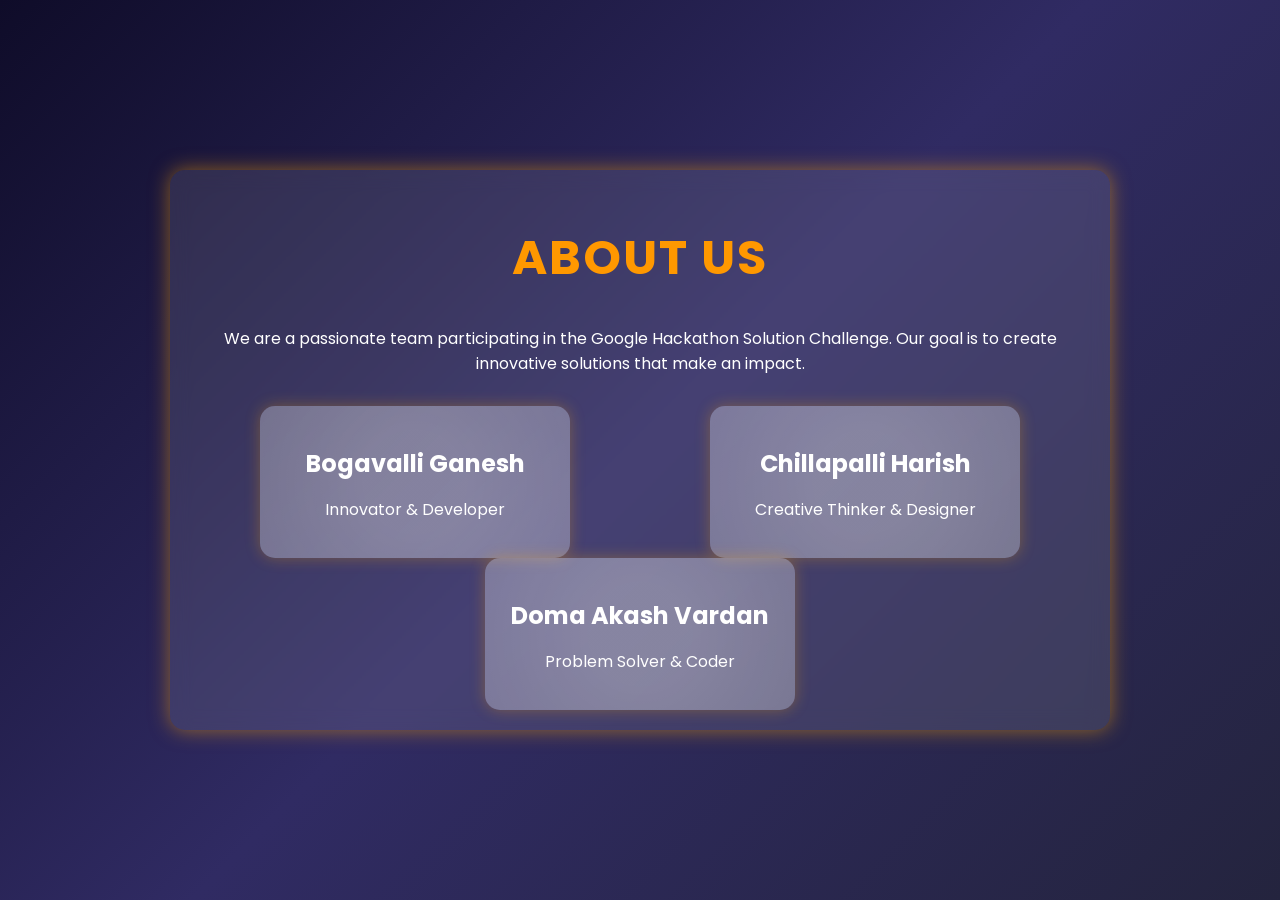
<file: AboutUs.html>
<!DOCTYPE html>
<html lang="en">
<head>
    <meta charset="UTF-8">
    <meta name="viewport" content="width=device-width, initial-scale=1.0">
    <title>About Us</title>
    <style>
        @import url('https://fonts.googleapis.com/css2?family=Poppins:wght@300;400;600&display=swap');
        
        body {
            font-family: 'Poppins', sans-serif;
            margin: 0;
            padding: 0;
            background: linear-gradient(135deg, #0f0c29, #302b63, #24243e);
            color: white;
            display: flex;
            align-items: center;
            justify-content: center;
            height: 100vh;
            text-align: center;
        }
        .container {
            max-width: 900px;
            padding: 20px;
            background: rgba(255, 255, 255, 0.1);
            box-shadow: 0px 0px 20px rgba(255, 165, 0, 0.5);
            border-radius: 15px;
            backdrop-filter: blur(10px);
        }
        h1 {
            font-size: 3em;
            color: #ff9800;
            text-transform: uppercase;
            letter-spacing: 2px;
        }
        .team {
            display: flex;
            justify-content: space-around;
            flex-wrap: wrap;
            margin-top: 30px;
        }
        .member {
            background: rgba(255, 255, 255, 0.2);
            padding: 20px;
            border-radius: 15px;
            width: 30%;
            text-align: center;
            transition: transform 0.4s, background 0.4s;
            box-shadow: 0px 0px 15px rgba(255, 165, 0, 0.3);
            position: relative;
            overflow: hidden;
        }
        .member::before {
            content: '';
            position: absolute;
            top: -100%;
            left: -100%;
            width: 300%;
            height: 300%;
            background: radial-gradient(circle, rgba(255, 255, 255, 0.2) 10%, transparent 70%);
            transition: transform 0.5s;
        }
        .member:hover::before {
            transform: translate(50%, 50%);
        }
        .member:hover {
            transform: scale(1.1);
            background: #ff9800;
            color: white;
        }
        .member h2 {
            font-size: 1.5em;
            margin-bottom: 10px;
        }
        .member p {
            font-size: 1em;
        }
        @media (max-width: 768px) {
            .team {
                flex-direction: column;
                align-items: center;
            }
            .member {
                width: 80%;
                margin-bottom: 20px;
            }
        }
    </style>
</head>
<body>
    <div class="container">
        <h1>About Us</h1>
        <p>We are a passionate team participating in the Google Hackathon Solution Challenge. Our goal is to create innovative solutions that make an impact.</p>
        <div class="team">
            <div class="member">
                <h2>Bogavalli Ganesh</h2>
                <p>Innovator & Developer</p>
            </div>
            <div class="member">
                <h2>Chillapalli Harish</h2>
                <p>Creative Thinker & Designer</p>
            </div>
            <div class="member">
                <h2>Doma Akash Vardan</h2>
                <p>Problem Solver & Coder</p>
            </div>
        </div>
    </div>
</body>
</html>
</file>
